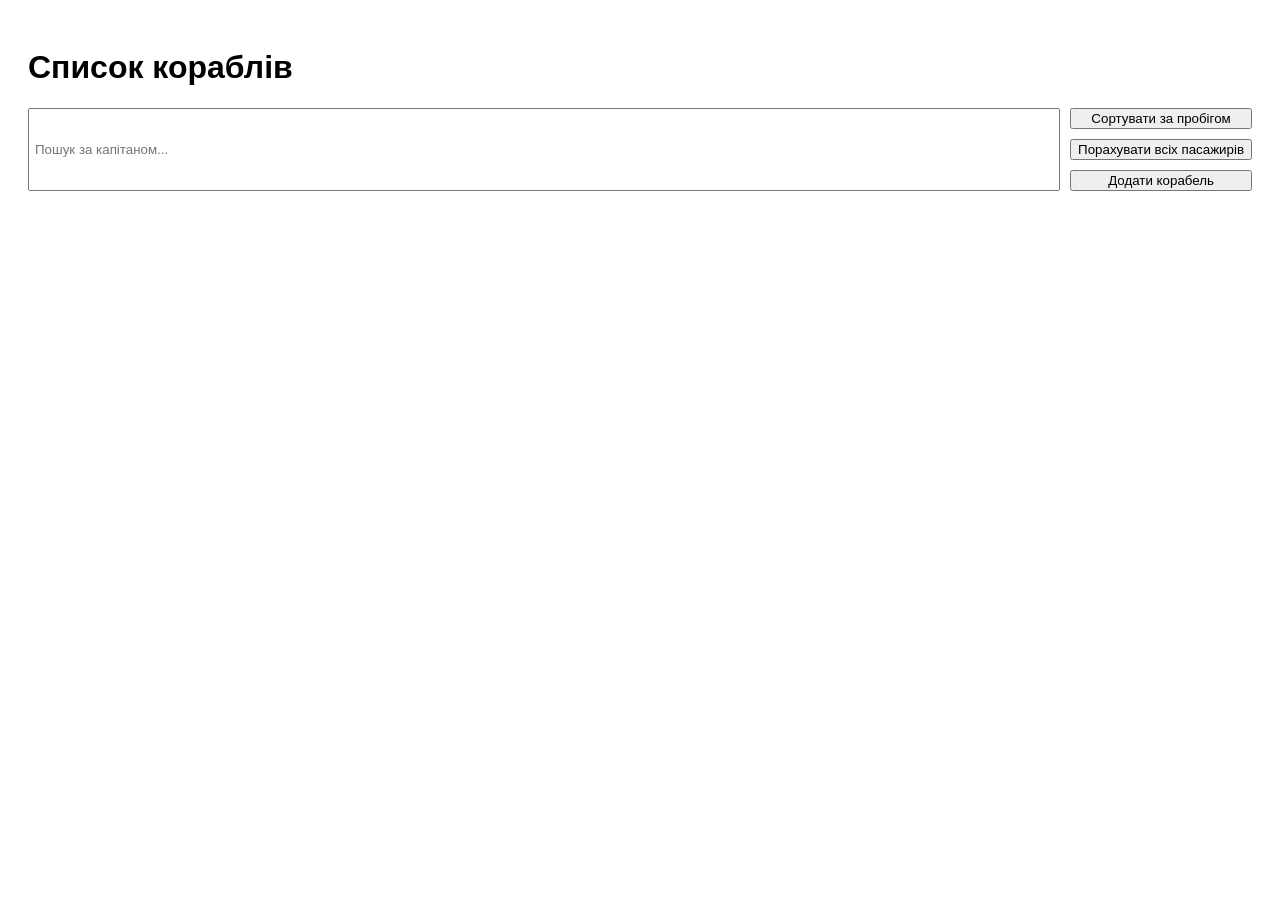
<file: index.html>
<!DOCTYPE html>
<html lang="eng">
<head>
    <meta charset="UTF-8">
    <title>Ships View</title>
    <link rel="stylesheet" href="style.css">
</head>
<body>
    <h1>Список кораблів</h1>
    <div class="controls">
        <input type="text" id="search" placeholder="Пошук за капітаном...">
        <div id="buttons">
            <button id="sort">Сортувати за пробігом</button>
            <button id="total">Порахувати всіх пасажирів</button>
            <button onclick="window.location.href='create.html'"> Додати корабель</button>
        </div>
    </div>
    <p id="result"></p>
    <div id="list"></div>
    <script src="script.js"></script>
</body>
</html>
</file>
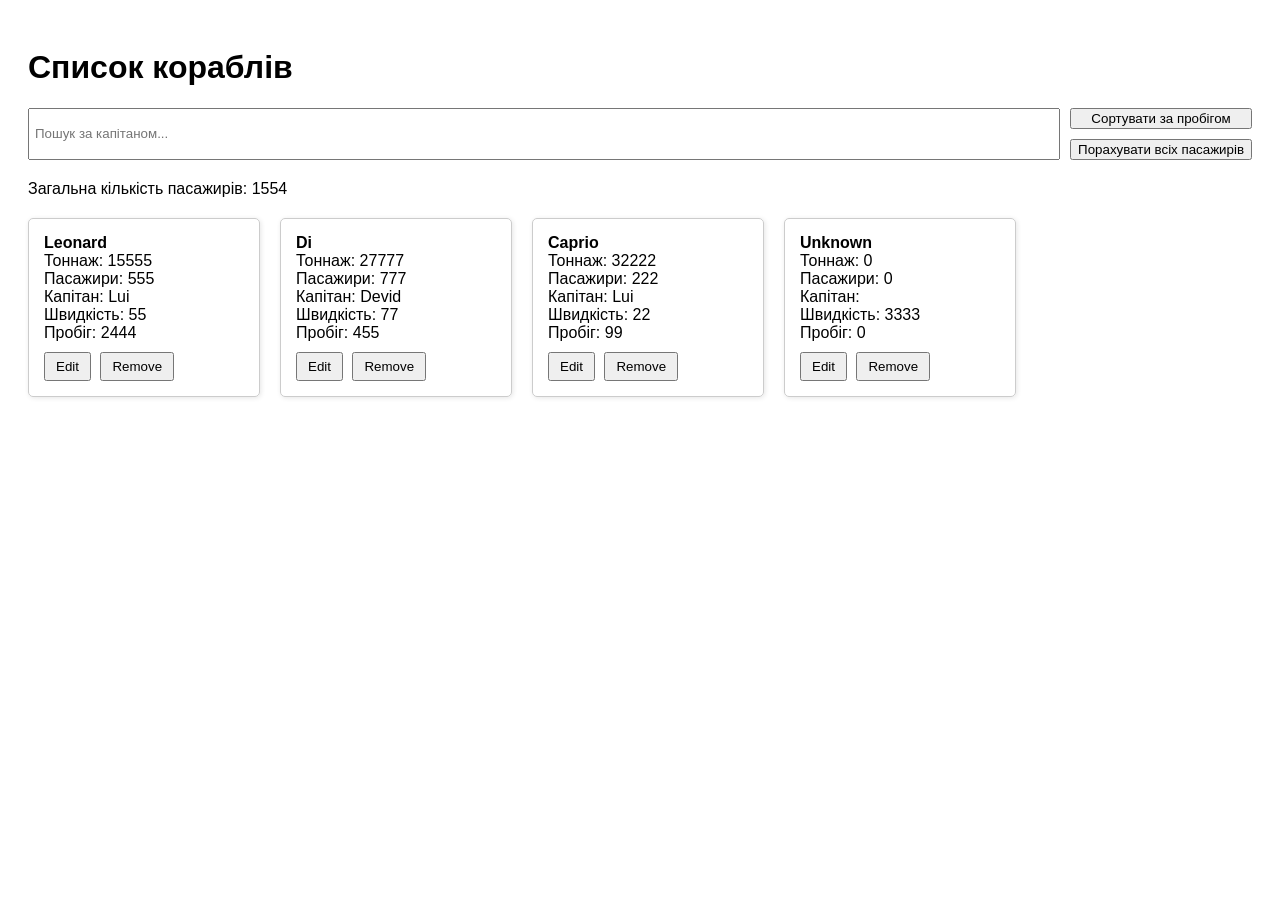
<file: lab3/index.html>
<!DOCTYPE html>
<html lang="eng">
<head>
    <meta charset="UTF-8">
    <title>Ships View</title>
    <link rel="stylesheet" href="style.css">
</head>
<body>
    <h1>Список кораблів</h1>
    <div class="controls">
        <input type="text" id="search" placeholder="Пошук за капітаном...">
        <div id="buttons">
            <button id="sort">Сортувати за пробігом</button>
            <button id="total">Порахувати всіх пасажирів</button>
        </div>
    </div>
    <p id="result"></p>
    <div id="list"></div>
    <script src="script.js"></script>
</body>
</html>
</file>
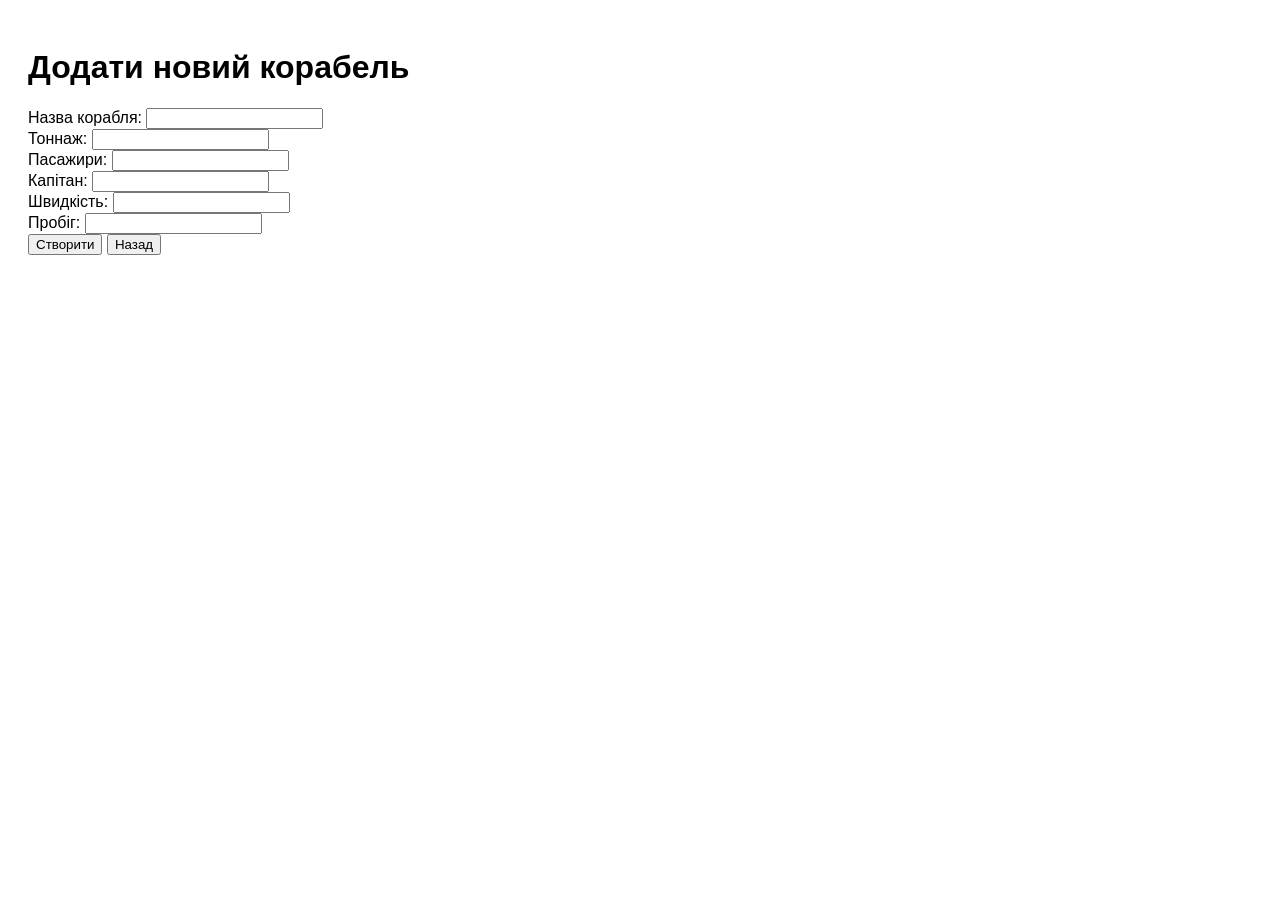
<file: create.html>
<!DOCTYPE html>
<html lang="uk">
<head>
    <meta charset="UTF-8">
    <title>Create Ship</title>
    <link rel="stylesheet" href="style.css">
</head>
<body>
    <h1>Додати новий корабель</h1>
    <form id="createForm">
        <label>Назва корабля: <input type="text" id="name" required></label><br>
        <label>Тоннаж: <input type="number" id="tonnage" required></label><br>
        <label>Пасажири: <input type="number" id="passengers" required></label><br>
        <label>Капітан: <input type="text" id="captain" required></label><br>
        <label>Швидкість: <input type="number" id="speed" required></label><br>
        <label>Пробіг: <input type="number" id="distance" required></label><br>

        <button type="submit">Створити</button>
        <button type="button" onclick="window.location.href='index.html'">Назад</button>
    </form>
    <script src="create.js"></script>
</body>
</html>
</file>
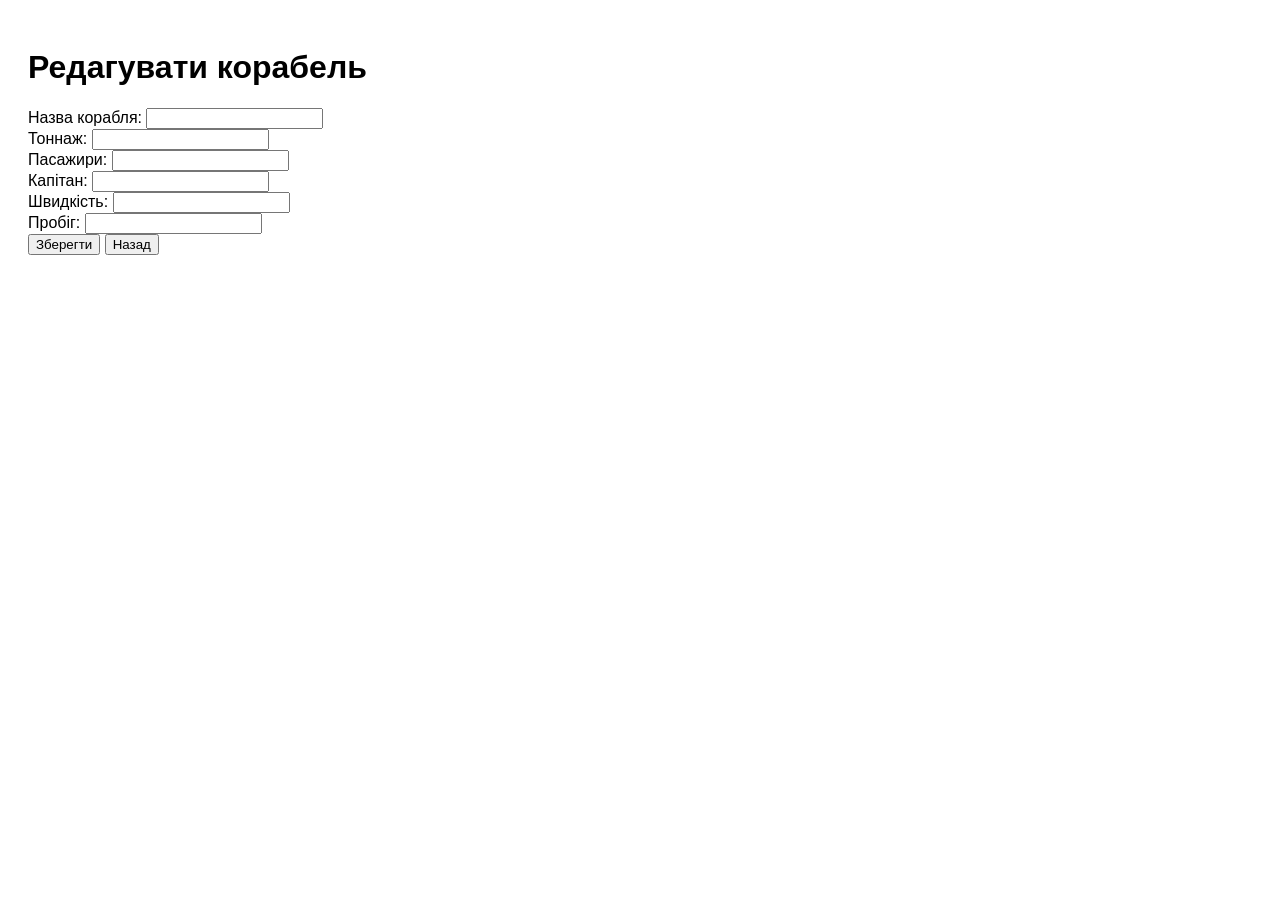
<file: edit.html>
<!DOCTYPE html>
<html lang="uk">
<head>
    <meta charset="UTF-8">
    <title>Редагувати корабель</title>
    <link rel="stylesheet" href="style.css">
</head>
<body>
    <h1>Редагувати корабель</h1>
    <form id="editForm">
        <label>Назва корабля: <input type="text" id="name" required></label><br>
        <label>Тоннаж: <input type="number" id="tonnage" required></label><br>
        <label>Пасажири: <input type="number" id="passengers" required></label><br>
        <label>Капітан: <input type="text" id="captain" required></label><br>
        <label>Швидкість: <input type="number" id="speed" required></label><br>
        <label>Пробіг: <input type="number" id="distance" required></label><br>

        <button type="submit">Зберегти</button>
        <button type="button" onclick="window.location.href='index.html'">Назад</button>
    </form>
    <script src="edit.js"></script>
</body>
</html>
</file>
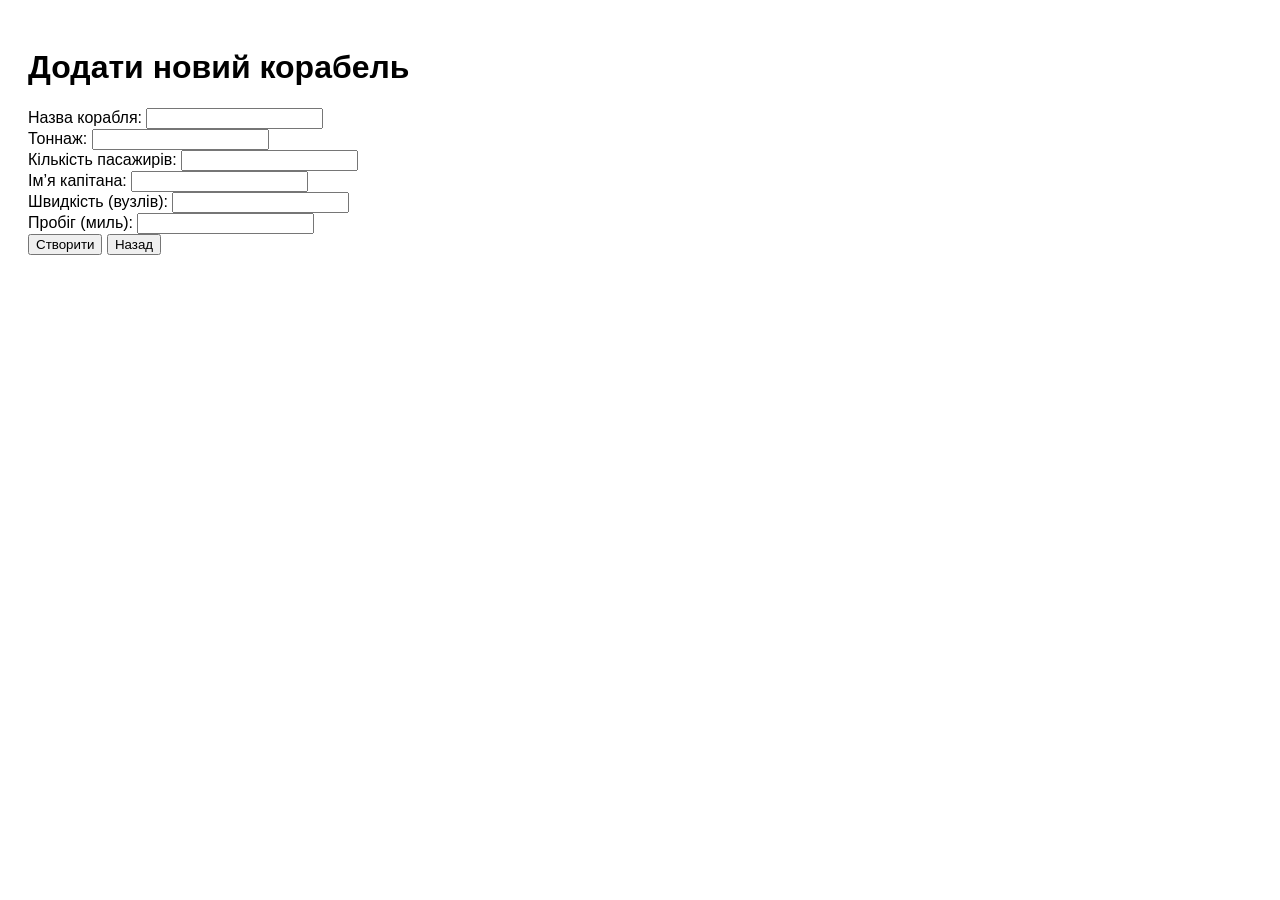
<file: lab4/create.html>
<!DOCTYPE html>
<html lang="uk">

<head>
    <meta charset="UTF-8">
    <title>Create Ship</title>
    <link rel="stylesheet" href="style.css">
</head>

<body>
    <h1>Додати новий корабель</h1>
    <form id="createForm">
        <label>Назва корабля:
            <input type="text" id="name" required minlength="2">
        </label><br>

        <label>Тоннаж:
            <input type="number" id="tonnage" required min="1">
        </label><br>

        <label>Кількість пасажирів:
            <input type="number" id="passengers" required min="0">
        </label><br>

        <label>Ім’я капітана:
            <input type="text" id="captain" required pattern="[A-Za-zА-Яа-яЇїІіЄє'\s]+">
        </label><br>

        <label>Швидкість (вузлів):
            <input type="number" id="speed" required min="1">
        </label><br>

        <label>Пробіг (миль):
            <input type="number" id="distance" required min="0">
        </label><br>

        <button type="submit">Створити</button>
        <button href="index.html">Назад</button>
    </form>

    <script src="create.js"></script>
</body>

</html>
</file>
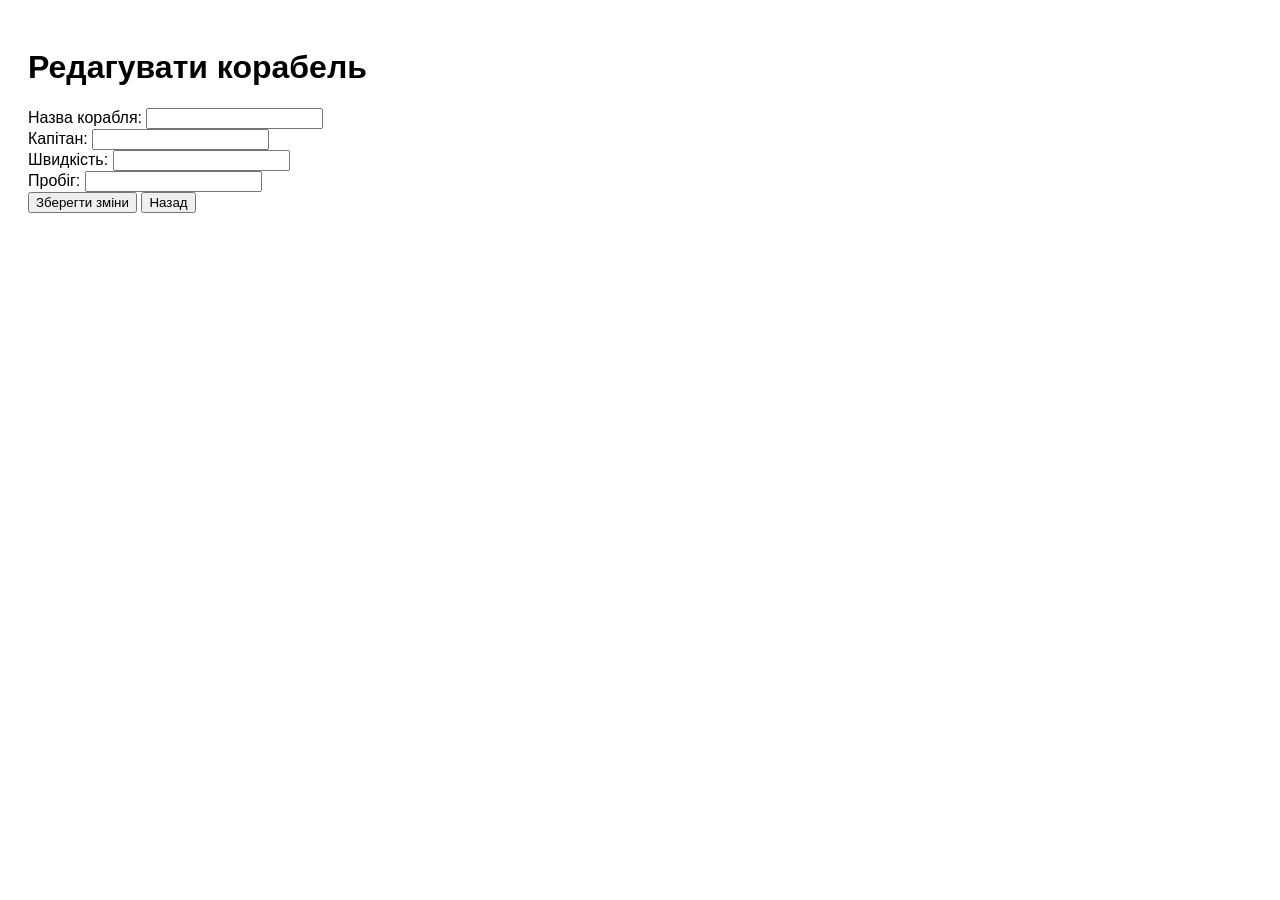
<file: lab4/edit.html>
<!DOCTYPE html>
<html lang="en">

<head>
    <meta charset="UTF-8">
    <title>Edit Ship</title>
    <link rel="stylesheet" href="style.css">
</head>

<body>
    <h1>Редагувати корабель</h1>
    <form id="editForm">
        <label>Назва корабля:
            <input type="text" id="name" required>
        </label><br>
        <label>Капітан:
            <input type="text" id="captain" required>
        </label><br>
        <label>Швидкість:
            <input type="number" id="speed" min="1" required>
        </label><br>
        <label>Пробіг:
            <input type="number" id="distance" min="0" required>
        </label><br>

        <button type="submit">Зберегти зміни</button>
        <button href="index.html">Назад</button>
    </form>

    <script src="edit.js"></script>
</body>

</html>
</file>
<file: style.css>
body {
    font-family: Arial, sans-serif;
    padding: 20px;
}

.controls {
    display: flex;
    gap: 10px;
    margin-bottom: 20px;
}

#search {
    flex-grow: 1;
    padding: 5px;
}

#buttons {
    display: flex;
    flex-direction: column;
    gap: 10px;
}

#list {
    display: flex;
    flex-wrap: wrap;
    gap: 20px;
    margin-top: 20px;
}

.card {
    border: 1px solid #ccc;
    padding: 15px;
    width: 200px;
    border-radius: 5px;
    box-shadow: 1px 1px 5px rgba(0, 0, 0, 0.1);
}

.card button {
    margin-top: 10px;
    margin-right: 5px;
    padding: 5px 10px;
    cursor: pointer;
}
</file>
<file: lab3/style.css>
body {
    font-family: Arial, sans-serif;
    padding: 20px;
}

.controls {
    display: flex;
    gap: 10px;
    margin-bottom: 20px;
}

#search {
    flex-grow: 1;
    padding: 5px;
}

#buttons {
    display: flex;
    flex-direction: column;
    gap: 10px;
}

#list {
    display: flex;
    flex-wrap: wrap;
    gap: 20px;
    margin-top: 20px;
}

.card {
    border: 1px solid #ccc;
    padding: 15px;
    width: 200px;
    border-radius: 5px;
    box-shadow: 1px 1px 5px rgba(0, 0, 0, 0.1);
}

.card button {
    margin-top: 10px;
    margin-right: 5px;
    padding: 5px 10px;
    cursor: pointer;
}
</file>
<file: lab4/style.css>
body {
    font-family: Arial, sans-serif;
    padding: 20px;
}

.controls {
    display: flex;
    gap: 10px;
    margin-bottom: 20px;
}

#search {
    flex-grow: 1;
    padding: 5px;
}

#buttons {
    display: flex;
    flex-direction: column;
    gap: 10px;
}

#list {
    display: flex;
    flex-wrap: wrap;
    gap: 20px;
    margin-top: 20px;
}

.card {
    border: 1px solid #ccc;
    padding: 15px;
    width: 200px;
    border-radius: 5px;
    box-shadow: 1px 1px 5px rgba(0, 0, 0, 0.1);
}

.card button {
    margin-top: 10px;
    margin-right: 5px;
    padding: 5px 10px;
    cursor: pointer;
}
</file>
